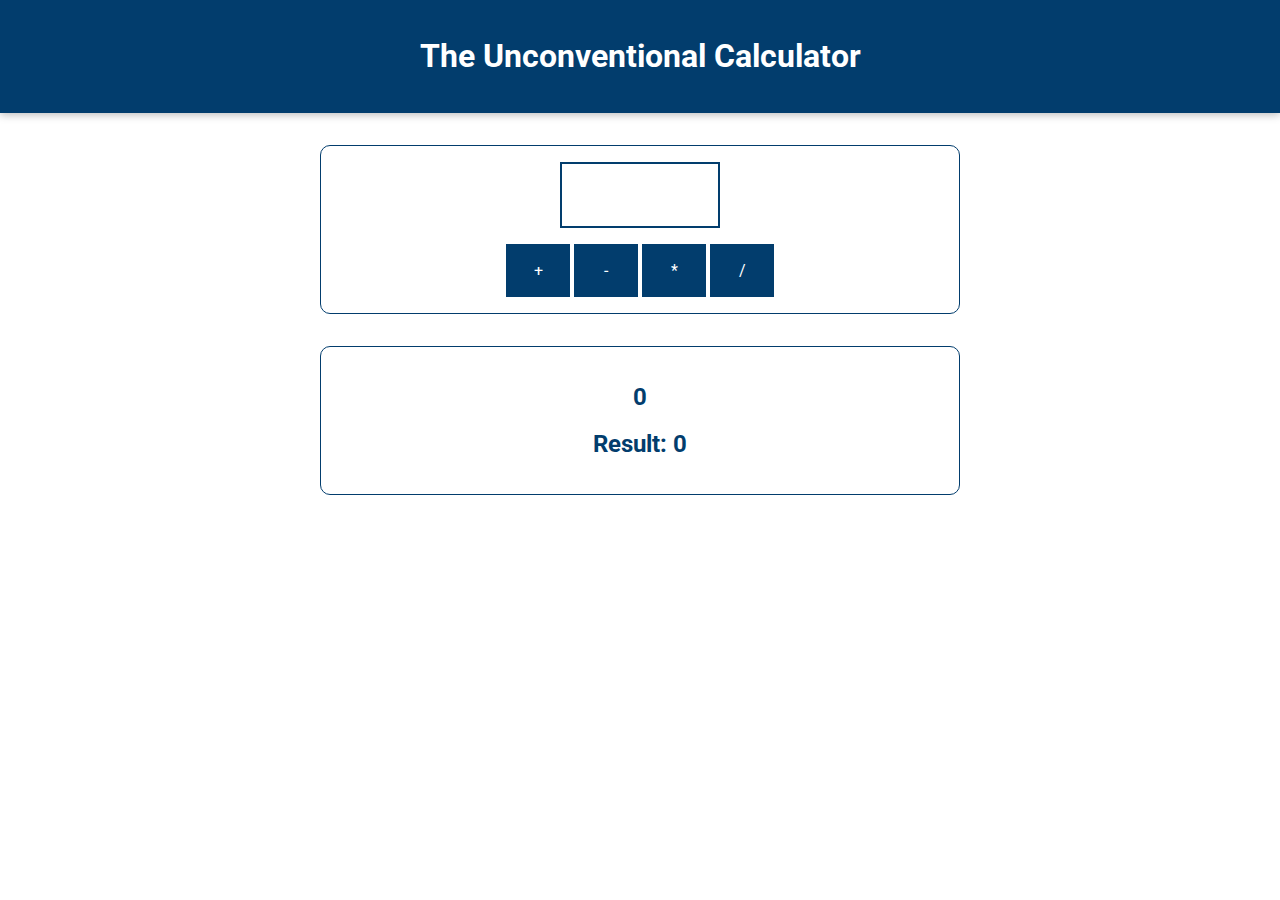
<file: index.html>
<!DOCTYPE html>
<html lang="en">
  <head>
    <meta charset="UTF-8" />
    <meta name="viewport" content="width=device-width, initial-scale=1.0" />
    <meta http-equiv="X-UA-Compatible" content="ie=edge" />
    <title>Basics</title>
    <link
      href="https://fonts.googleapis.com/css?family=Roboto:400,700&display=swap"
      rel="stylesheet"
    />
    <link rel="stylesheet" href="assets/styles/app.css" />
    
  </head>
  <body>
    <header>
      <h1>The Unconventional Calculator</h1>
    </header>

    <section id="calculator">
      <input type="number" id="input-number" />
      <div id="calc-actions">
        <button type="button" id="btn-add">+</button>
        <button type="button" id="btn-subtract">-</button>
        <button type="button" id="btn-multiply">*</button>
        <button type="button" id="btn-divide">/</button>
      </div>
    </section>
    <section id="results">
      <h2 id="current-calculation">0</h2>
      <h2>Result: <span id="current-result">0</span></h2>
    </section>
    <script src="assets/scripts/vendor.js"></script>
    <script src="assets/scripts/app.js"></script>
  </body>
</html>
</file>
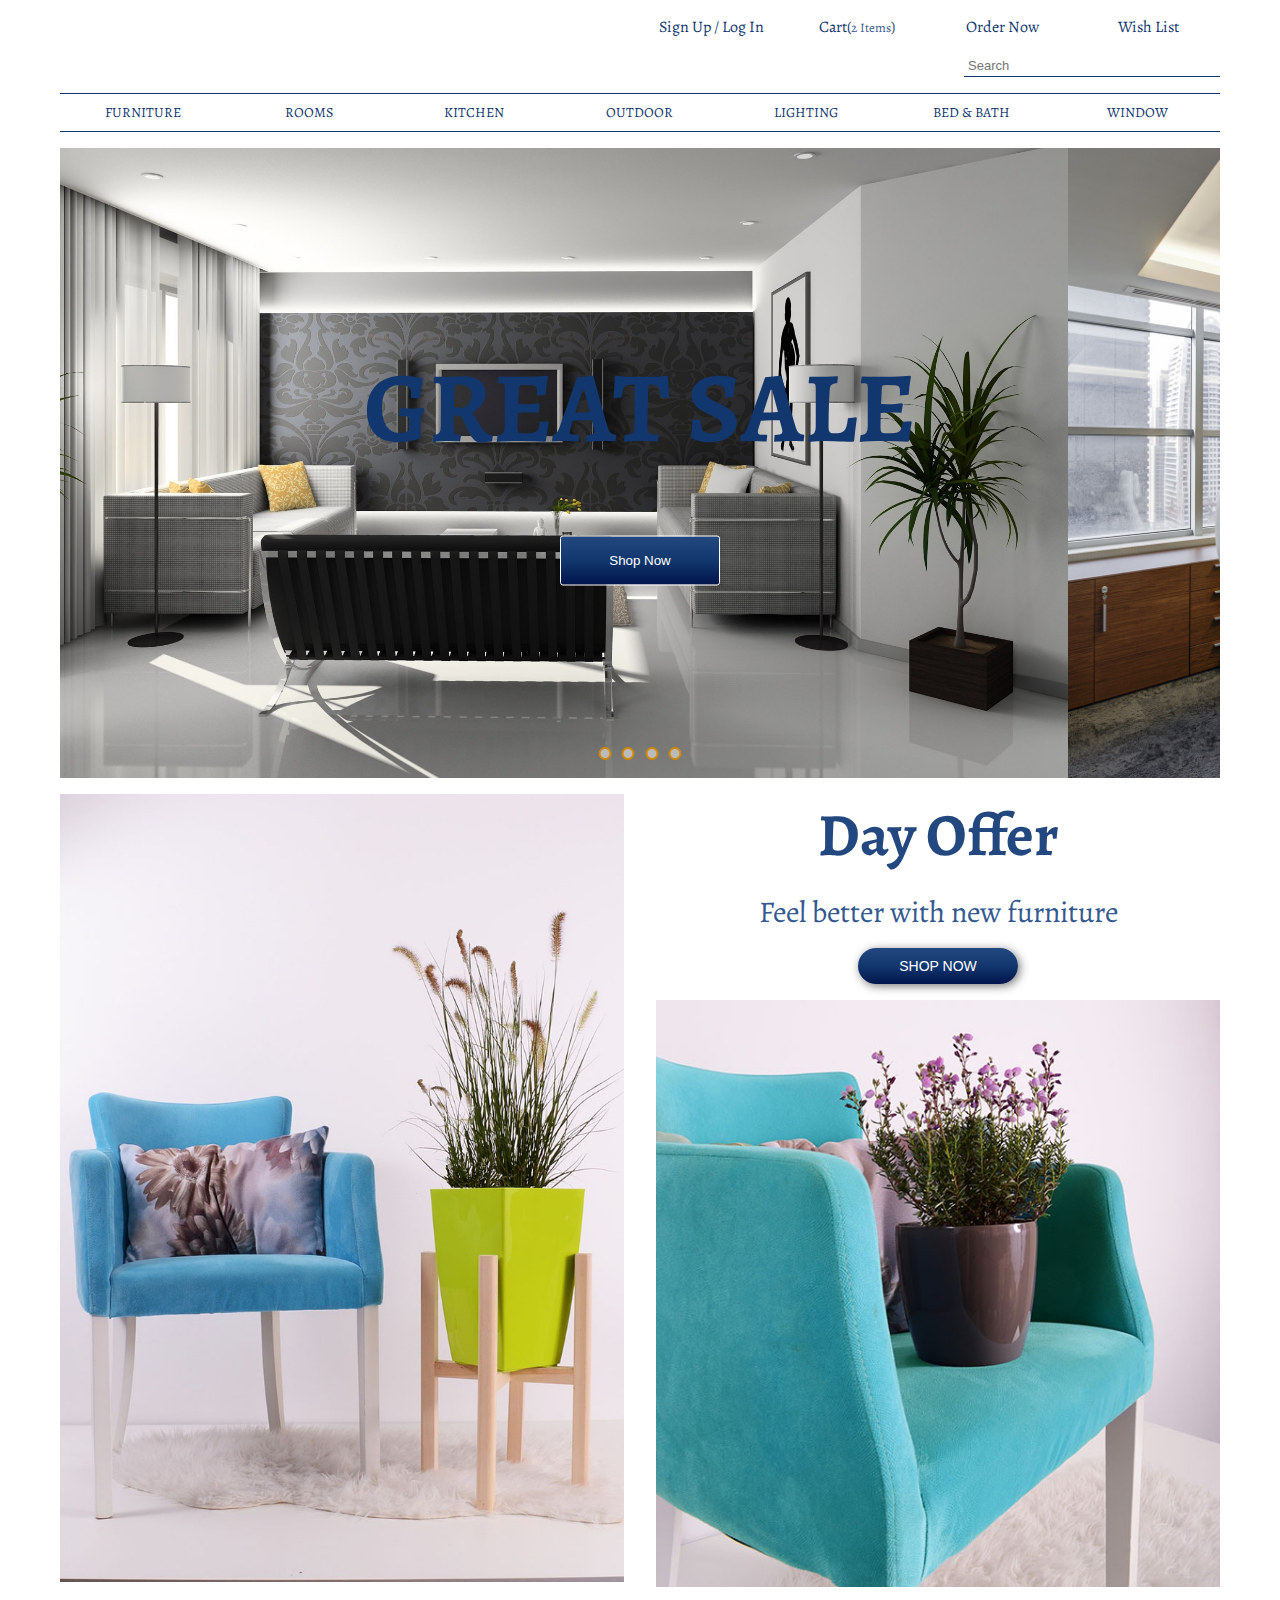
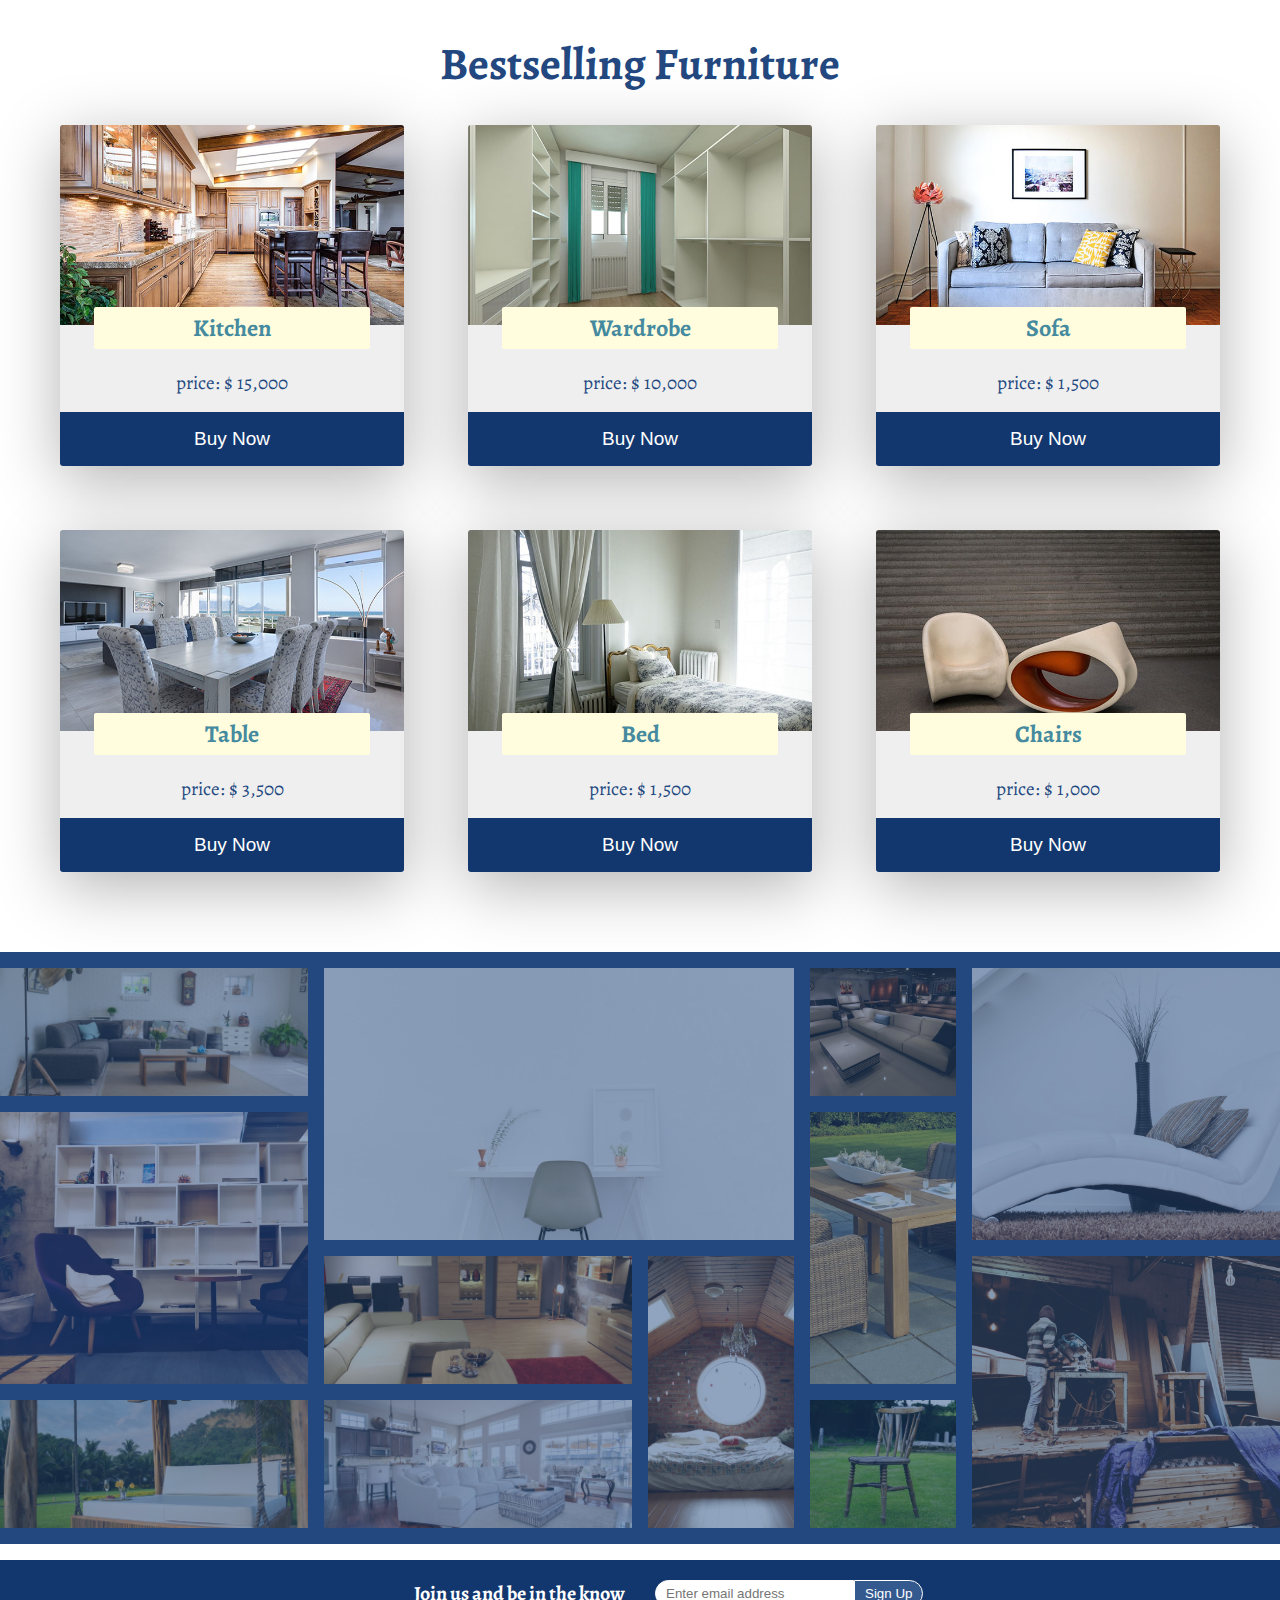
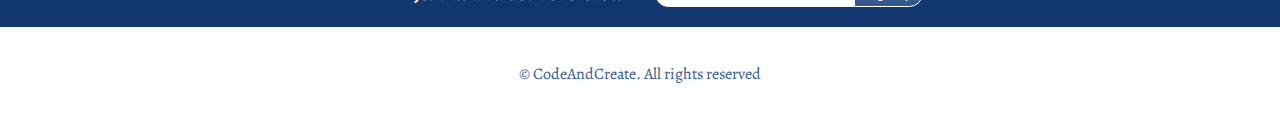
<file: furniturestore/index.html>
<!DOCTYPE html>
<html lang="en">
<head>
    <meta charset="UTF-8">
    <meta name="viewport" content="width=device-width, initial-scale=1.0">
    <meta http-equiv="X-UA-Compatible" content="ie=edge">
	<link rel="shortcut icon" type="image/png" href="images/logo.png">
    <link rel="stylesheet" href="https://use.fontawesome.com/releases/v5.2.0/css/all.css" integrity="sha384-hWVjflwFxL6sNzntih27bfxkr27PmbbK/iSvJ+a4+0owXq79v+lsFkW54bOGbiDQ" crossorigin="anonymous">
    <link rel="stylesheet" href="style.css">
    <title>Furniture Store</title>
</head>
<body> 

    <!-- modal box -->
    <input type="checkbox" id="show-hide-forms" hidden>
    <div class="forms-wrapper">
        <label for="show-hide-forms" class="x-btn">&#10005;</label>
        <input type="checkbox" id="show-form" hidden>
        <div class="show-btns-wrapper">
            <label for="show-form" class="show-form-btn show-signup-form">Sign Up</label>
            <label for="show-form" class="show-form-btn show-login-form">Log In</label>
        </div>

        <form class="signup-form">
            <h3 class="form-heading">Sign Up</h3>
            <div class="fullname-inputs-wrapper">
                <input type="text" placeholder="First Name">
                <input type="text" placeholder="Second Name">
            </div>
            <input type="text" class="form-input" placeholder="Username">
            <input type="email" class="form-input" placeholder="Email Address">
            <input type="password" class="form-input" placeholder="Password">
            <input type="submit" value="SIGN UP" class="form-btn">
        </form>

        <form class="login-form">
            <h3 class="form-heading">Log In</h3>
            <input type="email" class="form-input" placeholder="Email Address">
            <input type="password" class="form-input" placeholder="Password">
            <input type="submit" value="LOG IN" class="form-btn">
        </form>
    </div>
    <!-- end of modal box -->

    <div class="container">
        <!-- navbar -->
        <ul class="social-icons">
            <li class="social-icon-item">
                <a href="#" class="social-icon-link"><i class="fab fa-facebook-square social-icon"></i></a>
            </li>
            <li class="social-icon-item">
                <a href="#" class="social-icon-link"><i class="fab fa-linkedin social-icon"></i></a>
            </li>
            <li class="social-icon-item">
                <a href="#" class="social-icon-link"><i class="fab fa-twitter-square social-icon"></i></a>
            </li>
            <li class="social-icon-item">
                <a href="#" class="social-icon-link"><i class="fab fa-instagram social-icon"></i></a>
            </li>
        </ul>

        <nav class="first-nav">
            <ul class="first-nav-list">
                <li class="first-nav-item">
                    <a href="#" class="first-nav-link"><label for="show-hide-forms"><i class="fas fa-sign-in-alt"></i>Sign Up / Log In</label></a>
                </li>
                <li class="first-nav-item">
                    <a href="#" class="first-nav-link"><i class="fas fa-shopping-cart"></i>Cart(<span>2 Items</span>)</a>
                </li>
                <li class="first-nav-item">
                    <a href="#" class="first-nav-link"><i class="fas fa-truck"></i>Order Now</a>
                </li>
                <li class="first-nav-item">
                    <a href="#" class="first-nav-link"><i class="fas fa-heart"></i>Wish List</a>
                </li>
            </ul>
        </nav>

        <div class="search">
            <form class="search-form">
                <input type="text" class="search-input" placeholder="Search">
                <button class="search-btn"><i class="fas fa-search"></i></button>
            </form>
        </div>

        <nav class="second-nav">
            <ul class="second-nav-list">
                <li class="second-nav-item">
                    <a href="#" class="second-nav-link">Furniture</a>
                    <div class="dropdown">
                        <ul class="dropdown-first-list">
                            <li class="dropdown-list-item">
                                <a href="#" class="dropdown-list-link">Sofas</a>
                            </li>
                            <li class="dropdown-list-item">
                                <a href="#" class="dropdown-list-link">Sectionals</a>
                            </li>
                            <li class="dropdown-list-item">
                                <a href="#" class="dropdown-list-link">Daybeds & Chaises</a>
                            </li>
                            <li class="dropdown-list-item">
                                <a href="#" class="dropdown-list-link">Consolas & Credenzas</a>
                            </li>
                            <li class="dropdown-list-item">
                                <a href="#" class="dropdown-list-link">Chairs</a>
                            </li>
                            <li class="dropdown-list-item">
                                <a href="#" class="dropdown-list-link">Benches & Ottomans</a>
                            </li>
                            <li class="dropdown-list-item">
                                <a href="#" class="dropdown-list-link">Dressers & Chests</a>
                            </li>
                            <li class="dropdown-list-item">
                                <a href="#" class="dropdown-list-link">Dining Tables</a>
                            </li>
                        </ul>
                        <ul class="dropdown-second-list">
                            <li class="dropdown-list-item">
                                <a href="#" class="dropdown-list-link">Lampert</a>
                            </li>
                            <li class="dropdown-list-item">
                                <a href="#" class="dropdown-list-link">Baxter</a>
                            </li>
                            <li class="dropdown-list-item">
                                <a href="#" class="dropdown-list-link">Channing</a>
                            </li>
                            <li class="dropdown-list-item">
                                <a href="#" class="dropdown-list-link">Maxime</a>
                            </li>
                            <li class="dropdown-list-item">
                                <a href="#" class="dropdown-list-link">Talitha</a>
                            </li>
                            <li class="dropdown-list-item">
                                <a href="#" class="dropdown-list-link">Rider</a>
                            </li>
                            <li class="dropdown-list-item">
                                <a href="#" class="dropdown-list-link">Goldfinger</a>
                            </li>
                        </ul>
                        <img src="images/dropdown-image.jpg" class="dropdown-image">
                    </div>
                </li>
                <li class="second-nav-item">
                    <a href="#" class="second-nav-link">Rooms</a>
                </li>
                <li class="second-nav-item">
                    <a href="#" class="second-nav-link">Kitchen</a>
                </li>
                <li class="second-nav-item">
                    <a href="#" class="second-nav-link">Outdoor</a>
                </li>
                <li class="second-nav-item">
                    <a href="#" class="second-nav-link">Lighting</a>
                </li>
                <li class="second-nav-item">
                    <a href="#" class="second-nav-link">Bed & Bath</a>
                </li>
                <li class="second-nav-item">
                    <a href="#" class="second-nav-link">Window</a>
                </li>
            </ul>
        </nav>
        <!-- end of navbar -->

        <!-- banner -->
        <section class="banner">
            <div class="banner-content">
                <h1 class="banner-heading">Great Sale</h1>
                <button class="banner-btn">
                    <span class="banner-btn-text-one">Shop Now</span>
                    <span class="banner-btn-text-two">It's Interesting</span>
                </button>
            </div>

            <div class="slideshow">
                <button class="slide-btn slide-btn-1"></button>
                <button class="slide-btn slide-btn-2"></button>
                <button class="slide-btn slide-btn-3"></button>
                <button class="slide-btn slide-btn-4"></button>
                <div class="slideshow-wrapper">
                    <div class="slide">
                        <img src="images/slide-img-1.jpg">
                    </div>
                    <div class="slide">
                        <img src="images/slide-img-2.jpg">
                    </div>
                    <div class="slide">
                        <img src="images/slide-img-3.jpg">
                    </div>
                    <div class="slide">
                        <img src="images/slide-img-4.jpg">
                    </div>
                </div>
            </div>
        </section>
        <!-- end of banner -->

        <!-- day offer -->
        <section class="day-offer">
            <img src="images/day-offer-img-one.jpg" class="day-offer-img-one">
            <h1 class="day-offer-heading">Day Offer</h1>
            <p class="day-offer-paragraph">Feel better with new furniture</p>
            <button class="day-offer-btn">Shop Now</button>
            <img src="images/day-offer-img-two.jpg" class="day-offer-img-two">
        </section>
        <!-- end of day offer -->

        <!-- bestselling furniture -->
        <section class="bestselling-furniture">
            <h1 class="bestselling-furniture-header">
                Bestselling Furniture
            </h1>

            <div class="bestselling-furniture-cards">
                <div class="bestselling-furniture-card">
                    <img src="images/bestsellig-furniture-kitchen.jpg" class="bestselling-furniture-img">
                    <h2 class="bestselling-furniture-heading">Kitchen</h2>
                    <p class="bestselling-furniture-paragraph">price: $ 15,000</p>
                    <button class="bestselling-furniture-btn">Buy Now</button>
                </div>
                <div class="bestselling-furniture-card">
                    <img src="images/bestsellig-furniture-wardrobe.jpg" class="bestselling-furniture-img">
                    <h2 class="bestselling-furniture-heading">Wardrobe</h2>
                    <p class="bestselling-furniture-paragraph">price: $ 10,000</p>
                    <button class="bestselling-furniture-btn">Buy Now</button>
                </div>
                <div class="bestselling-furniture-card">
                    <img src="images/bestsellig-furniture-sofa.jpg" class="bestselling-furniture-img">
                    <h2 class="bestselling-furniture-heading">Sofa</h2>
                    <p class="bestselling-furniture-paragraph">price: $ 1,500</p>
                    <button class="bestselling-furniture-btn">Buy Now</button>
                </div>
                <div class="bestselling-furniture-card">
                    <img src="images/bestsellig-furniture-table.jpg" class="bestselling-furniture-img">
                    <h2 class="bestselling-furniture-heading">Table</h2>
                    <p class="bestselling-furniture-paragraph">price: $ 3,500</p>
                    <button class="bestselling-furniture-btn">Buy Now</button>
                </div>
                <div class="bestselling-furniture-card">
                    <img src="images/bestsellig-furniture-bed.jpg" class="bestselling-furniture-img">
                    <h2 class="bestselling-furniture-heading">Bed</h2>
                    <p class="bestselling-furniture-paragraph">price: $ 1,500</p>
                    <button class="bestselling-furniture-btn">Buy Now</button>
                </div>
                <div class="bestselling-furniture-card">
                    <img src="images/bestsellig-furniture-chairs.jpg" class="bestselling-furniture-img">
                    <h2 class="bestselling-furniture-heading">Chairs</h2>
                    <p class="bestselling-furniture-paragraph">price: $ 1,000</p>
                    <button class="bestselling-furniture-btn">Buy Now</button>
                </div>
            </div>
        </section>
        <!-- end of bestselling furniture -->

        <!-- gallery -->
        <section class="gallery">
            <img src="images/gallery-img-1.jpeg" class="gallery-img gallery-img-1">
            <img src="images/gallery-img-2.jpeg" class="gallery-img gallery-img-2">
            <img src="images/gallery-img-3.jpeg" class="gallery-img gallery-img-3">
            <img src="images/gallery-img-4.jpeg" class="gallery-img gallery-img-4">
            <img src="images/gallery-img-5.jpeg" class="gallery-img gallery-img-5">
            <img src="images/gallery-img-6.jpeg" class="gallery-img gallery-img-6">
            <img src="images/gallery-img-7.jpeg" class="gallery-img gallery-img-7">
            <img src="images/gallery-img-8.jpeg" class="gallery-img gallery-img-8">
            <img src="images/gallery-img-9.jpeg" class="gallery-img gallery-img-9">
            <img src="images/gallery-img-10.jpeg" class="gallery-img gallery-img-10">
            <img src="images/gallery-img-11.jpeg" class="gallery-img gallery-img-11">
            <img src="images/gallery-img-12.jpeg" class="gallery-img gallery-img-12">
        </section>
        <!-- end of gallery -->

        <!-- contact -->
        <section class="contact">
            <h1 class="contact-heading">Join us and be in the know</h1>
            <form class="contact-form">
                <input type="text" class="contact-input" placeholder="Enter email address">
                <input type="submit" class="contact-btn" value="Sign Up">
            </form>
        </section>
        <!-- end of contact -->

        <!-- footer -->
        <footer class="footer">
            <p>&copy; CodeAndCreate. All rights reserved</p>
        </footer>
        <!-- end of footer -->
    </div>
</body>
</html>
</file>
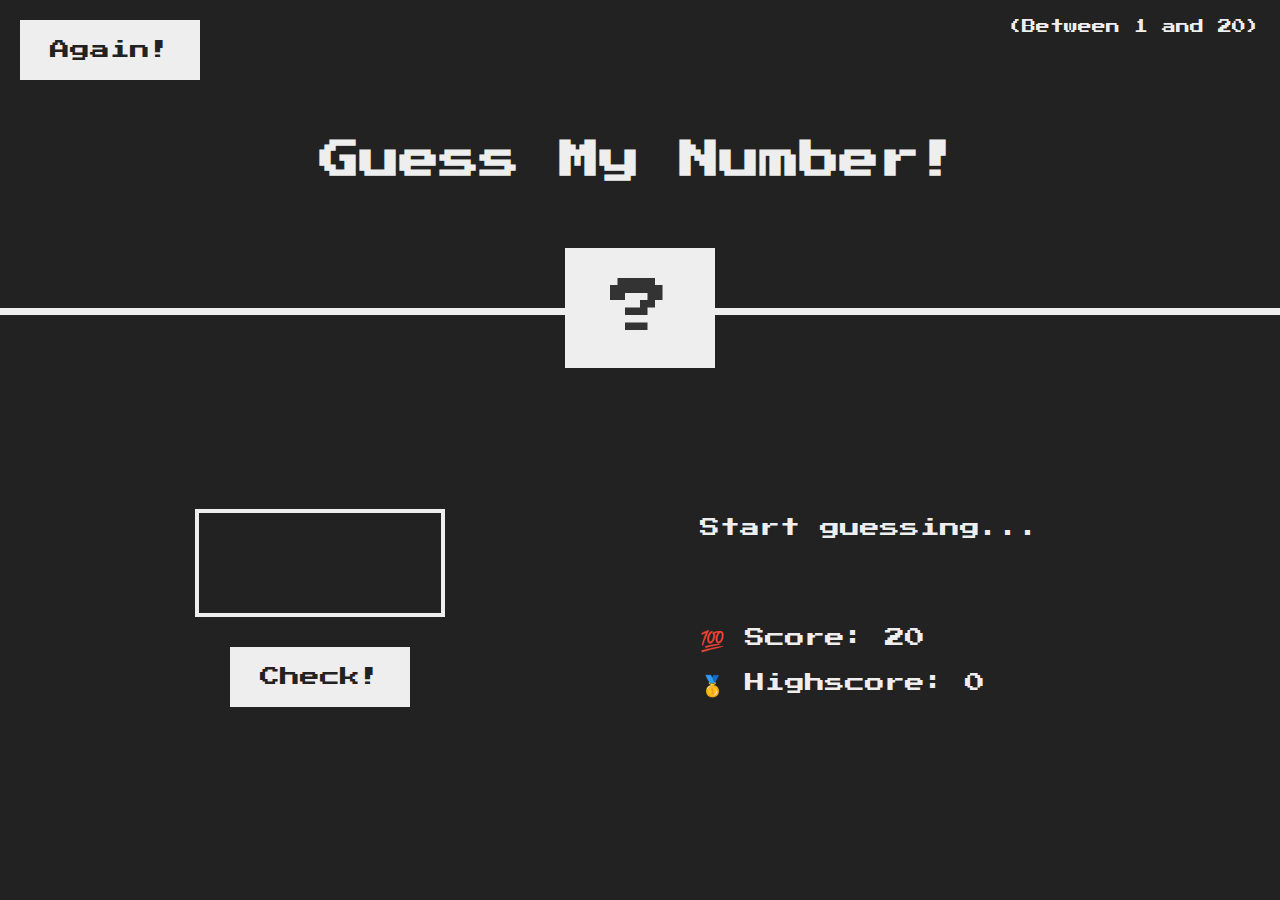
<file: 05-Guess-My-Number/final/index.html>
<!DOCTYPE html>
<html lang="en">
  <head>
    <meta charset="UTF-8" />
    <meta name="viewport" content="width=device-width, initial-scale=1.0" />
    <meta http-equiv="X-UA-Compatible" content="ie=edge" />
    <link rel="stylesheet" href="style.css" />
    <title>Guess My Number!</title>
  </head>
  <body>
    <header>
      <h1>Guess My Number!</h1>
      <p class="between">(Between 1 and 20)</p>
      <button class="btn again">Again!</button>
      <div class="number">?</div>
    </header>
    <main>
      <section class="left">
        <input type="number" class="guess" />
        <button class="btn check">Check!</button>
      </section>
      <section class="right">
        <p class="message">Start guessing...</p>
        <p class="label-score">💯 Score: <span class="score">20</span></p>
        <p class="label-highscore">
          🥇 Highscore: <span class="highscore">0</span>
        </p>
      </section>
    </main>
    <script src="script.js"></script>
  </body>
</html>
</file>
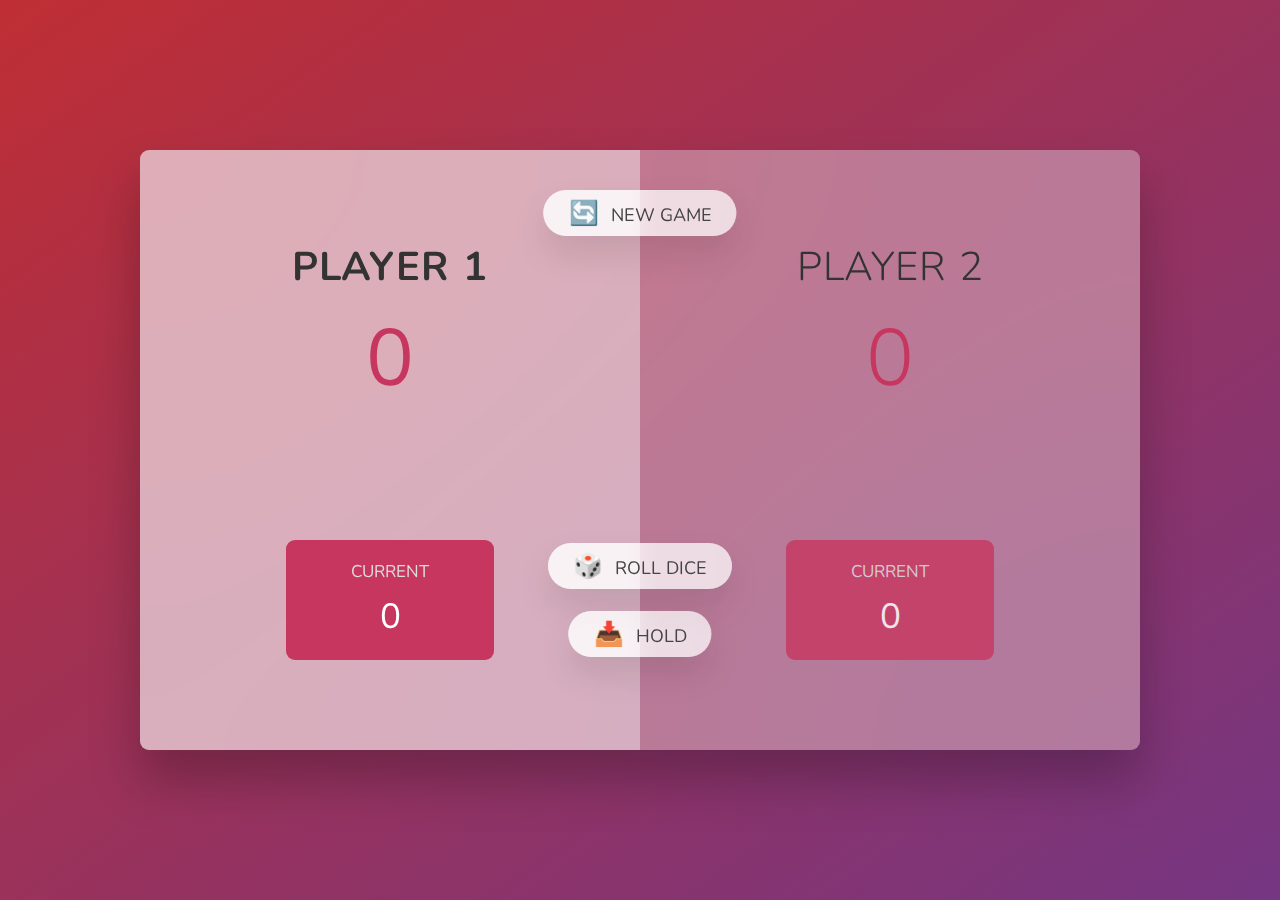
<file: 07-Pig-Game/final/index.html>
<!DOCTYPE html>
<html lang="en">
  <head>
    <meta charset="UTF-8" />
    <meta name="viewport" content="width=device-width, initial-scale=1.0" />
    <meta http-equiv="X-UA-Compatible" content="ie=edge" />
    <link rel="stylesheet" href="style.css" />
    <title>Pig Game</title>
  </head>
  <body>
    <main>
      <section class="player player--0 player--active">
        <h2 class="name" id="name--0">Player 1</h2>
        <p class="score" id="score--0">43</p>
        <div class="current">
          <p class="current-label">Current</p>
          <p class="current-score" id="current--0">0</p>
        </div>
      </section>
      <section class="player player--1">
        <h2 class="name" id="name--1">Player 2</h2>
        <p class="score" id="score--1">24</p>
        <div class="current">
          <p class="current-label">Current</p>
          <p class="current-score" id="current--1">0</p>
        </div>
      </section>

      <img src="dice-5.png" alt="Playing dice" class="dice" />
      <button class="btn btn--new">🔄 New game</button>
      <button class="btn btn--roll">🎲 Roll dice</button>
      <button class="btn btn--hold">📥 Hold</button>
    </main>
    <script src="script.js"></script>
  </body>
</html>
</file>
<file: assets/styles/app.css>
* {
  box-sizing: border-box;
}

html {
  font-family: 'Roboto', open-sans;
}

body {
  margin: 0;
}

header {
  background: #023d6d;
  color: white;
  padding: 1rem;
  text-align: center;
  box-shadow: 0 2px 8px rgba(0, 0, 0, 0.26);
  width: 100%;
}

#results,
#calculator {
  margin: 2rem auto;
  width: 40rem;
  max-width: 90%;
  border: 1px solid #023d6d;
  border-radius: 10px;
  padding: 1rem;
  color: #023d6d;
}

#results {
  text-align: center;
}

#calculator input {
  font: inherit;
  font-size: 3rem;
  border: 2px solid #023d6d;
  width: 10rem;
  padding: 0.15rem;
  margin: auto;
  display: block;
  color: #023d6d;
  text-align: center;
}

#calculator input:focus {
  outline: none;
}

#calculator button {
  font: inherit;
  background: #023d6d;
  color: white;
  border: 1px solid #023d6d;
  padding: 1rem;
  cursor: pointer;
}

#calculator button:focus {
  outline: none;
}

#calculator button:hover,
#calculator button:active {
  background: #084f88;
  border-color: #084f88;
}

#calc-actions button {
  width: 4rem;
}

#calc-actions {
  margin-top: 1rem;
  text-align: center;
}
</file>
<file: furniturestore/style.css>
@import url('https://fonts.googleapis.com/css?family=Alegreya');


html {
    font-size: 62.5%;
}

body {
    box-sizing: border-box;
    font-family: 'Alegreya', serif;
}

* {
    margin: 0;
    padding: 0;
}

/* navbar */
.container {
    display: grid;
    grid-template-columns: minmax(6rem, 1fr) repeat(8, minmax(min-content, 16rem)) minmax(6rem, 1fr);
    grid-template-rows: repeat(3, min-content) 70vh repeat(5, min-content);
    grid-row-gap: 1.6rem;
    margin-top: 1.6rem;
}

.social-icons {
    grid-column: 2 / 4;
    grid-row: 1 / 2;
    list-style: none;
    display: grid;
    grid-template-columns: repeat(auto-fit, minmax(5rem, 1fr));
    align-items: center;
}

.social-icon {
    font-size: 1.8rem;
    color: #12376e;
    transition: all .2s;
}

.social-icon:hover {
    color: #34598f;
    transform: rotateZ(360deg);
}

.first-nav {
    grid-column: 6 / 10;
    grid-row: 1 / 2;
}

.first-nav-list {
    display: grid;
    grid-template-columns: repeat(auto-fit, minmax(10rem, 1fr));
    list-style: none;
}

.first-nav-link {
    text-decoration: none;
    font-size: 1.6rem;
    color: #12376e;
    display: inline-block;
    width: 100%;
    text-align: center;
}

.first-nav-link::after {
    content: "";
    width: 0;
    height: .1rem;
    background-color: #12376e;
    display: block;
    margin: auto;
    transition: width .2s cubic-bezier(.55, 0, .98, .54);
}

.first-nav-link:hover::after {
    width: 100%;
}

.first-nav-link span {
    font-size: 1.3rem;
    color: #34598f;
}

.first-nav-link i {
    font-size: 1.3rem;
    margin-right: .3rem;
}

.search {
    grid-column: 8 / 10;
    grid-row: 2 / 3;
}

.search-form {
    display: grid;
    grid-template-columns: repeat(10, 10%);
}

.search-input {
    grid-column: 3 / -1;
    grid-row: 1 / 2;
    padding: .3rem .4rem;
    font-size: 1.3rem;
    border: none;
    border-bottom: .1rem solid #12376e;
    outline: none;
}

.search-btn {
    grid-column: 10 / -1;
    grid-row: 1 / 2;
    border: none;
    background-color: transparent;
    cursor: pointer;
}

.second-nav {
    grid-column: 2 / 10;
    grid-row: 3 / 4;
    border-top: .1rem solid #12376e;
    border-bottom: .1rem solid #12376e;
}

.second-nav-list {
    display: grid;
    grid-template-columns: repeat(auto-fit, minmax(10rem, 1fr));
    list-style: none;
}

.second-nav-link {
    text-align: center;
    display: grid;
    text-transform: uppercase;
    text-decoration: none;
    font-size: 1.4rem;
    color: #12376e;
    padding: .8rem 0;
    transition: all .5s .3s;
}

.second-nav-item:hover .second-nav-link {
    background-color: #12376e;
    color: #fff;
}

.second-nav-link::before,
.second-nav-link::after {
    content: "";
    width: 0;
    height: .1rem;
    background-color: #12376e;
    display: block;
    transition: width .3s cubic-bezier(.55, 0, .98, .54), background-color .5s .3s;
}

.second-nav-link::after {
    justify-self: end;
}

.second-nav-item:hover .second-nav-link::before,
.second-nav-item:hover .second-nav-link::after {
    width: 100%;
    background-color: #fff;
}

.second-nav-item:first-child {
    position: relative;
}

.dropdown {
    position: absolute;
    top: 100%;
    width: 70rem;
    background-color: #fffeee;
    padding: 1.6rem;
    display: grid;
    grid-template-columns: repeat(7, 10rem);
    visibility: hidden;
    opacity: 0;
    z-index: 100;
    transition: all 1s;
}

.second-nav-item:first-child:hover .dropdown {
    visibility: visible;
    opacity: 1;
}

.dropdown-first-list {
    grid-column: 1 / 3;
}

.dropdown-second-list {
    grid-column: 3 / 5;
}

.dropdown-image {
    grid-column: 5 / -1;
    width: 100%;
}

.dropdown-list-item {
    list-style: none;
}

.dropdown-list-link {
    font-size: 1.3rem;
    text-decoration: none;
    text-transform: uppercase;
    color: #34598f;
    margin: 0 0 1rem 1.6rem;
    display: block;
}

.dropdown-list-link:hover {
    color: #458a9f;
}
/* end of navbar */

/* banner */
.banner {
    grid-column: 2 / 10;
    grid-row: 4 / 5;
    position: relative;
}

.banner-content {
    position: absolute;
    top: 50%;
    left: 50%;
    transform: translate(-50%, -50%);
    text-transform: uppercase;
    text-align: center;
    z-index: 50;
}

.banner-heading {
    font-size: 10rem;
    color: #12376e;
    margin-bottom: 6rem;
}

.banner-btn {
    width: 16rem;
    height: 5rem;
    background: linear-gradient(to top, #00154c, #12376e, #23487f);
    color: #fff;
    border: .1rem solid #fff;
    border-radius: .3rem;
    outline: none;
    position: relative;
    overflow: hidden;
}

.banner-btn-text-one {
    position: absolute;
    top: 50%;
    left: 0;
    transform: translateY(-50%);
    width: 100%;
    transition: top .2s;
}

.banner-btn-text-two {
    position: absolute;
    top: 150%;
    left: 0;
    transform: translateY(-50%);
    width: 100%;
    transition: top .2s;
}

.banner-btn:hover .banner-btn-text-one {
    top: -100%;
}

.banner-btn:hover .banner-btn-text-two {
    top: 50%;
}

.slideshow {
    height: 100%;
    overflow: hidden;
}

.slideshow-wrapper {
    display: flex;
    width: 400%;
    height: 100%;
    position: relative;
    animation: slideshow 20s infinite;
}

.slide img {
    width: 100%;
    height: 100%;
    object-fit: cover;
}

@keyframes slideshow {
    0% {left: 0}

    10% {left: 0}

    15% {left: -100%}

    25% {left: -100%}

    30% {left: -200%}

    40% {left: -200%}

    45% {left: -300%}

    55% {left: -300%}

    60% {left: -200%}

    70% {left: -200%}

    75% {left: -100%}

    85% {left: -100%}

    90% {left: 0}
}

.slide-btn {
    width: 1.3rem;
    height: 1.3rem;
    background-color: #bbb;
    border: .2rem solid #d38800;
    border-radius: 50%;
    cursor: pointer;
    outline: none;
    position: absolute;
    top: 95%;
    transform: translateX(-50%);
    z-index: 10;
}

.slide-btn:focus {
    background-color: #12376e;
}

.slide-btn-1 {
    left: 47%;
}

.slide-btn-2 {
    left: 49%;
}

.slide-btn-3 {
    left: 51%;
}

.slide-btn-4 {
    left: 53%;
}

.slide-btn-1:focus ~ .slideshow-wrapper {
    animation: none;
    left: 0;
}

.slide-btn-2:focus ~ .slideshow-wrapper {
    animation: none;
    left: -100%;
}

.slide-btn-3:focus ~ .slideshow-wrapper {
    animation: none;
    left: -200%;
}

.slide-btn-4:focus ~ .slideshow-wrapper {
    animation: none;
    left: -300%;
}
/* end of banner */

/* day offer */
.day-offer {
    grid-column: 2 / 10;
    grid-row: 5 / 6;
    display: grid;
    grid-template-columns: repeat(4, 1fr);
    grid-template-rows: repeat(4, min-content);
    grid-gap: 1.6rem 3.2rem;
    justify-items: center;
}

.day-offer-img-one {
    grid-column: 1 / 3;
    grid-row: 1 / -1;
    width: 100%;
}

.day-offer-heading {
    grid-column: 3 / -1;
    grid-row: 1 / 2;
    font-size: 6rem;
    color: #23487f;
}

.day-offer-paragraph {
    grid-column: 3 / -1;
    grid-row: 2 / 3;
    font-size: 3rem;
    color: #34598f;
}

.day-offer-btn {
    grid-column: 3 / -1;
    grid-row: 3 / 4;
    width: 16rem;
    padding: 1rem;
    font-size: 1.4rem;
    color: #fff;
    background: linear-gradient(to top, #00154c, #12376e, #23487f);
    border: none;
    border-radius: 5rem;
    text-transform: uppercase;
    outline: none;
    box-shadow: .2rem .2rem 1rem #777;
}

.day-offer-btn:hover {
    box-shadow: .2rem .2rem 2rem #777;
}

.day-offer-img-two {
    grid-column: 3 / -1;
    grid-row: 4 / -1;
    width: 100%;
    align-self: end;
}
/* end of day offer */

/* bestselling furniture */
.bestselling-furniture {
    grid-column: 2 / 10;
    grid-row: 6 / 7;
}

.bestselling-furniture-header {
    font-size: 4.5rem;
    color: #23487f;
    text-align: center;
    margin: 3rem 0;
}

.bestselling-furniture-cards {
    display: grid;
    grid-template-columns: repeat(auto-fit, minmax(30rem, 1fr));
    grid-gap: 6.4rem;
}

.bestselling-furniture-card {
    background-color: #efefef;
    box-shadow: 0 1.5rem 6rem rgba(0, 0, 0, .3);
}

.bestselling-furniture-img {
    width: 100%;
    border-radius: .3rem .3rem 0 0;
}

.bestselling-furniture-heading {
    background-color: #fffddd;
    width: 80%;
    margin: auto;
    text-align: center;
    font-size: 2.4rem;
    color: #458a9f;
    padding: .5rem 0;
    border-radius: .2rem;
    transform: translateY(-50%);
}

.bestselling-furniture-paragraph {
    font-size: 1.9rem;
    color: #23487f;
    text-align: center;
    margin-bottom: 1.6rem;
}

.bestselling-furniture-btn {
    width: 100%;
    padding: 1.6rem 0;
    background-color: #12376e;
    font-size: 1.9rem;
    color: #fff;
    border: none;
    border-radius: 0 0 .3rem .3rem;
}

.bestselling-furniture-btn:hover {
    background-color: #23487f;
}
/* end of bestselling furniture */

/* gallery */
.gallery {
    grid-column: 1 / -1;
    grid-row: 7 / 8;
    display: grid;
    grid-template-columns: repeat(8, minmax(1rem, 1fr));
    grid-template-rows: repeat(4, 10vw);
    grid-gap: 1.6rem;
    margin-top: 6.4rem;
    background-color: #23487f;
    padding: 1.6rem 0;
}

.gallery-img {
    width: 100%;
    height: 100%;
    object-fit: cover;
    opacity: .5;
    transition: opacity .5s;
}

.gallery-img:hover {
    opacity: 1;
}

.gallery-img-1 {
    grid-column: 1 / 3;
    grid-row: 1 / 2;
}

.gallery-img-2 {
    grid-column: 3 / 6;
    grid-row: 1 / 3;
}

.gallery-img-3 {
    grid-column: 6 / 7;
    grid-row: 1 / 2;
}

.gallery-img-4 {
    grid-column: 7 / 9;
    grid-row: 1 / 3;
}

.gallery-img-5 {
    grid-column: 1 / 3;
    grid-row: 2 / 4;
}

.gallery-img-6 {
    grid-column: 3 / 5;
    grid-row: 3 / 4;
}

.gallery-img-7 {
    grid-column: 6 / 7;
    grid-row: 2 / 4;
}

.gallery-img-8 {
    grid-column: 5 / 6;
    grid-row: 3 / 5;
}

.gallery-img-9 {
    grid-column: 1 / 3;
    grid-row: 4 / 5;
}

.gallery-img-10 {
    grid-column: 3 / 5;
    grid-row:4 / 5;
}

.gallery-img-11 {
    grid-column: 6 / 7;
    grid-row: 4 / 5;
}

.gallery-img-12 {
    grid-column: 7 / 9;
    grid-row: 3 / 5
}
/* end of gallery */

/* contact */
.contact {
    grid-column: 1 / -1;
    grid-row: 8 / 9;
    display: grid;
    grid-template-columns: repeat(2, 1fr);
    grid-column-gap: 3rem;
    background-color: #12376e;
    padding: 2rem 0;
}

.contact-heading {
    justify-self: end;
    font-size: 2rem;
    color: #fff;
}

.contact-form {
    display: flex;
}

.contact-form input {
    outline: none;
    padding: .4rem 1rem;
    border: .1rem solid #fff;
}

.contact-input {
    border-radius: 5rem 0 0 5rem;
    border-right: none;
}

.contact-btn {
    background-color: #34598f;
    color: #fff;
    border-radius: 0 5rem 5rem 0;
    border-left: none;
    transition: background-color .2s;
}

.contact-btn:hover {
    background-color: #12376e;
}
/* end of contact */

/* footer */
.footer {
    grid-column: 2 / 10;
    grid-row: 9 / 10;
    text-align: center;
    font-size: 1.6rem;
    padding: 2rem 0 3rem 0;
    color: #34598f;
}
/* end of footer */

/* modal box */
.forms-wrapper {
    background-color: #eee;
    position: fixed;
    top: 25%;
    left: 50%;
    transform: translateX(-50%);
    z-index: 1000;
    padding: 2rem;
    border: .1rem solid #34598f;
    border-radius: .3rem;
    display: none;
}

.show-btns-wrapper {
    display: flex;
    padding: 1rem;
}

.show-form-btn {
    flex: 0 1 50%;
    background-color: #12376e;
    font-size: 1.5rem;
    color: #fff;
    padding: 1rem;
    text-transform: uppercase;
    letter-spacing: .2rem;
    text-align: center;
    border: .1rem solid #eee;
    cursor: pointer;
}

.form-heading {
    font-size: 2rem;
    color: #12376e;
    text-transform: uppercase;
    padding: 1rem 0 0 .2rem;
}

.forms-wrapper form {
    width: 50rem;
    padding: 1rem;
}

.forms-wrapper form input:not(.form-btn) {
    background-color: #fff;
    color: #777;
    padding: 1.3rem;
    margin: .3rem 0;
    border: .2rem solid #eee;
    box-sizing: border-box;
    outline: none;
}

.fullname-inputs-wrapper {
    display: flex;
}

.fullname-inputs-wrapper input {
    width: 50%;
}

.form-input {
    width: 100%;
}

.form-btn {
    width: 35%;
    background-color: #d38800;
    color: #fff;
    letter-spacing: .3rem;
    padding: 1rem;
    border: none;
    margin-top: .5rem;
}

.x-btn {
    font-size: 2rem;
    color: #00154c;
    font-weight: bolder;
    position: absolute; 
    bottom: 3.3rem;
    right: 3.5rem;
    cursor: pointer;
}

.login-form {
    display: none;
}

.show-signup-form {
    color: #888;
    background-color: #34598f;
    pointer-events: none;
}

#show-form:checked ~ .show-btns-wrapper .show-login-form {
    color: #888;
    background-color: #34598f;
    pointer-events: none;
}

#show-form:checked ~ .show-btns-wrapper .show-signup-form {
    color: #fff;
    background-color: #12376e;
    pointer-events: initial;
}

#show-form:checked ~ .signup-form {
    display: none;
}

#show-form:checked ~ .login-form {
    display: block;
}

#show-hide-forms:checked ~ .forms-wrapper {
    display: block;
    animation: anim .5s;
}

#show-hide-forms:checked ~ .container {
    pointer-events: none;
    opacity: .6;
}

.first-nav-link label {
    cursor: pointer;
}

@keyframes anim {
    0% {
        left: 40%;
    }

    50% {
        left: 60%;
    }
    75% {
        left: 45%;
    }
    100% {
        left: 50%;
    }
}
/* end of modal box */

@media(max-width: 1250px) {
    .banner-heading {
        font-size: 8rem;
    }

    .day-offer-heading {
        font-size: 5rem;
    }

    .day-offer-paragraph {
        font-size: 3rem;
    }
}

@media(max-width: 1000px) {
    .container {
        grid-template-columns: minmax(4rem, 1fr) repeat(8, minmax(min-content, 16rem)) minmax(4rem, 1fr);
    }

    .social-icons {
        grid-column: 2 / 5;
        grid-row: 2 / 3;
    }

    .first-nav {
        grid-column: 2 / 10;
    }

    .banner-heading {
        font-size: 5rem;
    }

    .day-offer-heading {
        font-size: 4.5rem;
    }

    .day-offer-paragraph {
        font-size: 2.5rem;
    }

    .day-offer-img-one {
        align-self: end;
    }

    .forms-wrapper form {
        width: 40rem;
    }
}

@media(max-width: 800px) {
    .container {
        grid-template-columns: minmax(2rem, 1fr) repeat(8, minmax(min-content, 16rem)) minmax(2rem, 1fr);
        grid-template-rows: repeat(3, min-content) 50vh repeat(5, min-content);
    }

    .social-icons {
        grid-column: 2 / 6;
    }

    .dropdown {
        width: 52.5rem;
        grid-template-columns: repeat(7, 7.5rem);
    }

    .dropdown-list-link {
        margin-bottom: .7rem;
    }

    .dropdown-image {
        height: 100%;
        object-fit: cover;
    }

    .banner-btn {
       width: 14rem;
       height: 4rem; 
    }

    .slide-btn-1 {
        left: 45.5%;
    }
    
    .slide-btn-2 {
        left: 48.5%;
    }
    
    .slide-btn-3 {
        left: 51.5%;
    }
    
    .slide-btn-4 {
        left: 54.5%;
    }

    .day-offer-heading {
        font-size: 4rem;
    }

    .day-offer-paragraph {
        font-size: 2rem;
    }

    .day-offer-btn {
        width: 13rem;
        padding: .8rem;
    }

}

@media(max-width: 600px) {
    .container {
        grid-template-columns: minmax(1rem, 1fr) repeat(8, minmax(min-content, 16rem)) minmax(1rem, 1fr);
    }

    .first-nav-list {
        grid-template-columns: repeat(auto-fit, minmax(12rem, 1fr));
        grid-row-gap: 1rem;
    }

    .social-icons {
        grid-column: 2 / 7;
        grid-template-columns: repeat(auto-fit, minmax(2rem, 1fr));
    }

    .dropdown {
        width: 30rem;
        grid-template-columns: repeat(4, 7.5rem);
    }

    .dropdown-image {
        display: none;
    }

    .banner-heading {
        font-size: 4rem;
    }

    .banner-btn {
        transform: translateY(-2.5);
        height: 3.5rem;
    }

    .slide-btn {
        top: 90%;
    }

    .slide-btn-1 {
        left: 44%;
    }
    
    .slide-btn-2 {
        left: 48%;
    }
    
    .slide-btn-3 {
        left: 52%;
    }
    
    .slide-btn-4 {
        left: 56%;
    }

    .day-offer {
        grid-column-gap: 1.4rem;
    }

    .day-offer-heading {
        font-size: 3rem;
    }

    .day-offer-paragraph {
        font-size: 1.6rem;
        text-align: center;
    }

    .gallery {
        grid-gap: 1rem;
        padding: 1rem;
    }

    .contact {
        grid-template-columns: 1fr;
        grid-row-gap: 2rem;
    }

    .contact-heading {
        font-size: 1.8rem;
        justify-self: center;
    }

    .contact-form {
        justify-self: center;
    }

    .forms-wrapper form {
        width: 30rem;
    }
}
</file>
<file: 05-Guess-My-Number/final/style.css>
@import url('https://fonts.googleapis.com/css?family=Press+Start+2P&display=swap');

* {
  margin: 0;
  padding: 0;
  box-sizing: inherit;
}

html {
  font-size: 62.5%;
  box-sizing: border-box;
}

body {
  font-family: 'Press Start 2P', sans-serif;
  color: #eee;
  background-color: #222;
  /* background-color: #60b347; */
}

/* LAYOUT */
header {
  position: relative;
  height: 35vh;
  border-bottom: 7px solid #eee;
}

main {
  height: 65vh;
  color: #eee;
  display: flex;
  align-items: center;
  justify-content: space-around;
}

.left {
  width: 52rem;
  display: flex;
  flex-direction: column;
  align-items: center;
}

.right {
  width: 52rem;
  font-size: 2rem;
}

/* ELEMENTS STYLE */
h1 {
  font-size: 4rem;
  text-align: center;
  position: absolute;
  width: 100%;
  top: 52%;
  left: 50%;
  transform: translate(-50%, -50%);
}

.number {
  background: #eee;
  color: #333;
  font-size: 6rem;
  width: 15rem;
  padding: 3rem 0rem;
  text-align: center;
  position: absolute;
  bottom: 0;
  left: 50%;
  transform: translate(-50%, 50%);
}

.between {
  font-size: 1.4rem;
  position: absolute;
  top: 2rem;
  right: 2rem;
}

.again {
  position: absolute;
  top: 2rem;
  left: 2rem;
}

.guess {
  background: none;
  border: 4px solid #eee;
  font-family: inherit;
  color: inherit;
  font-size: 5rem;
  padding: 2.5rem;
  width: 25rem;
  text-align: center;
  display: block;
  margin-bottom: 3rem;
}

.btn {
  border: none;
  background-color: #eee;
  color: #222;
  font-size: 2rem;
  font-family: inherit;
  padding: 2rem 3rem;
  cursor: pointer;
}

.btn:hover {
  background-color: #ccc;
}

.message {
  margin-bottom: 8rem;
  height: 3rem;
}

.label-score {
  margin-bottom: 2rem;
}
</file>
<file: 07-Pig-Game/final/style.css>
@import url('https://fonts.googleapis.com/css2?family=Nunito&display=swap');

* {
  margin: 0;
  padding: 0;
  box-sizing: inherit;
}

html {
  font-size: 62.5%;
  box-sizing: border-box;
}

body {
  font-family: 'Nunito', sans-serif;
  font-weight: 400;
  height: 100vh;
  color: #333;
  background-image: linear-gradient(to top left, #753682 0%, #bf2e34 100%);
  display: flex;
  align-items: center;
  justify-content: center;
}

/* LAYOUT */
main {
  position: relative;
  width: 100rem;
  height: 60rem;
  background-color: rgba(255, 255, 255, 0.35);
  backdrop-filter: blur(200px);
  filter: blur();
  box-shadow: 0 3rem 5rem rgba(0, 0, 0, 0.25);
  border-radius: 9px;
  overflow: hidden;
  display: flex;
}

.player {
  flex: 50%;
  padding: 9rem;
  display: flex;
  flex-direction: column;
  align-items: center;
  transition: all 0.75s;
}

/* ELEMENTS */
.name {
  position: relative;
  font-size: 4rem;
  text-transform: uppercase;
  letter-spacing: 1px;
  word-spacing: 2px;
  font-weight: 300;
  margin-bottom: 1rem;
}

.score {
  font-size: 8rem;
  font-weight: 300;
  color: #c7365f;
  margin-bottom: auto;
}

.player--active {
  background-color: rgba(255, 255, 255, 0.4);
}
.player--active .name {
  font-weight: 700;
}
.player--active .score {
  font-weight: 400;
}

.player--active .current {
  opacity: 1;
}

.current {
  background-color: #c7365f;
  opacity: 0.8;
  border-radius: 9px;
  color: #fff;
  width: 65%;
  padding: 2rem;
  text-align: center;
  transition: all 0.75s;
}

.current-label {
  text-transform: uppercase;
  margin-bottom: 1rem;
  font-size: 1.7rem;
  color: #ddd;
}

.current-score {
  font-size: 3.5rem;
}

/* ABSOLUTE POSITIONED ELEMENTS */
.btn {
  position: absolute;
  left: 50%;
  transform: translateX(-50%);
  color: #444;
  background: none;
  border: none;
  font-family: inherit;
  font-size: 1.8rem;
  text-transform: uppercase;
  cursor: pointer;
  font-weight: 400;
  transition: all 0.2s;

  background-color: white;
  background-color: rgba(255, 255, 255, 0.6);
  backdrop-filter: blur(10px);

  padding: 0.7rem 2.5rem;
  border-radius: 50rem;
  box-shadow: 0 1.75rem 3.5rem rgba(0, 0, 0, 0.1);
}

.btn::first-letter {
  font-size: 2.4rem;
  display: inline-block;
  margin-right: 0.7rem;
}

.btn--new {
  top: 4rem;
}
.btn--roll {
  top: 39.3rem;
}
.btn--hold {
  top: 46.1rem;
}

.btn:active {
  transform: translate(-50%, 3px);
  box-shadow: 0 1rem 2rem rgba(0, 0, 0, 0.15);
}

.btn:focus {
  outline: none;
}

.dice {
  position: absolute;
  left: 50%;
  top: 16.5rem;
  transform: translateX(-50%);
  height: 10rem;
  box-shadow: 0 2rem 5rem rgba(0, 0, 0, 0.2);
}

.player--winner {
  background-color: #2f2f2f;
}

.player--winner .name {
  font-weight: 700;
  color: #c7365f;
}

.hidden {
  display: none;
}
</file>
